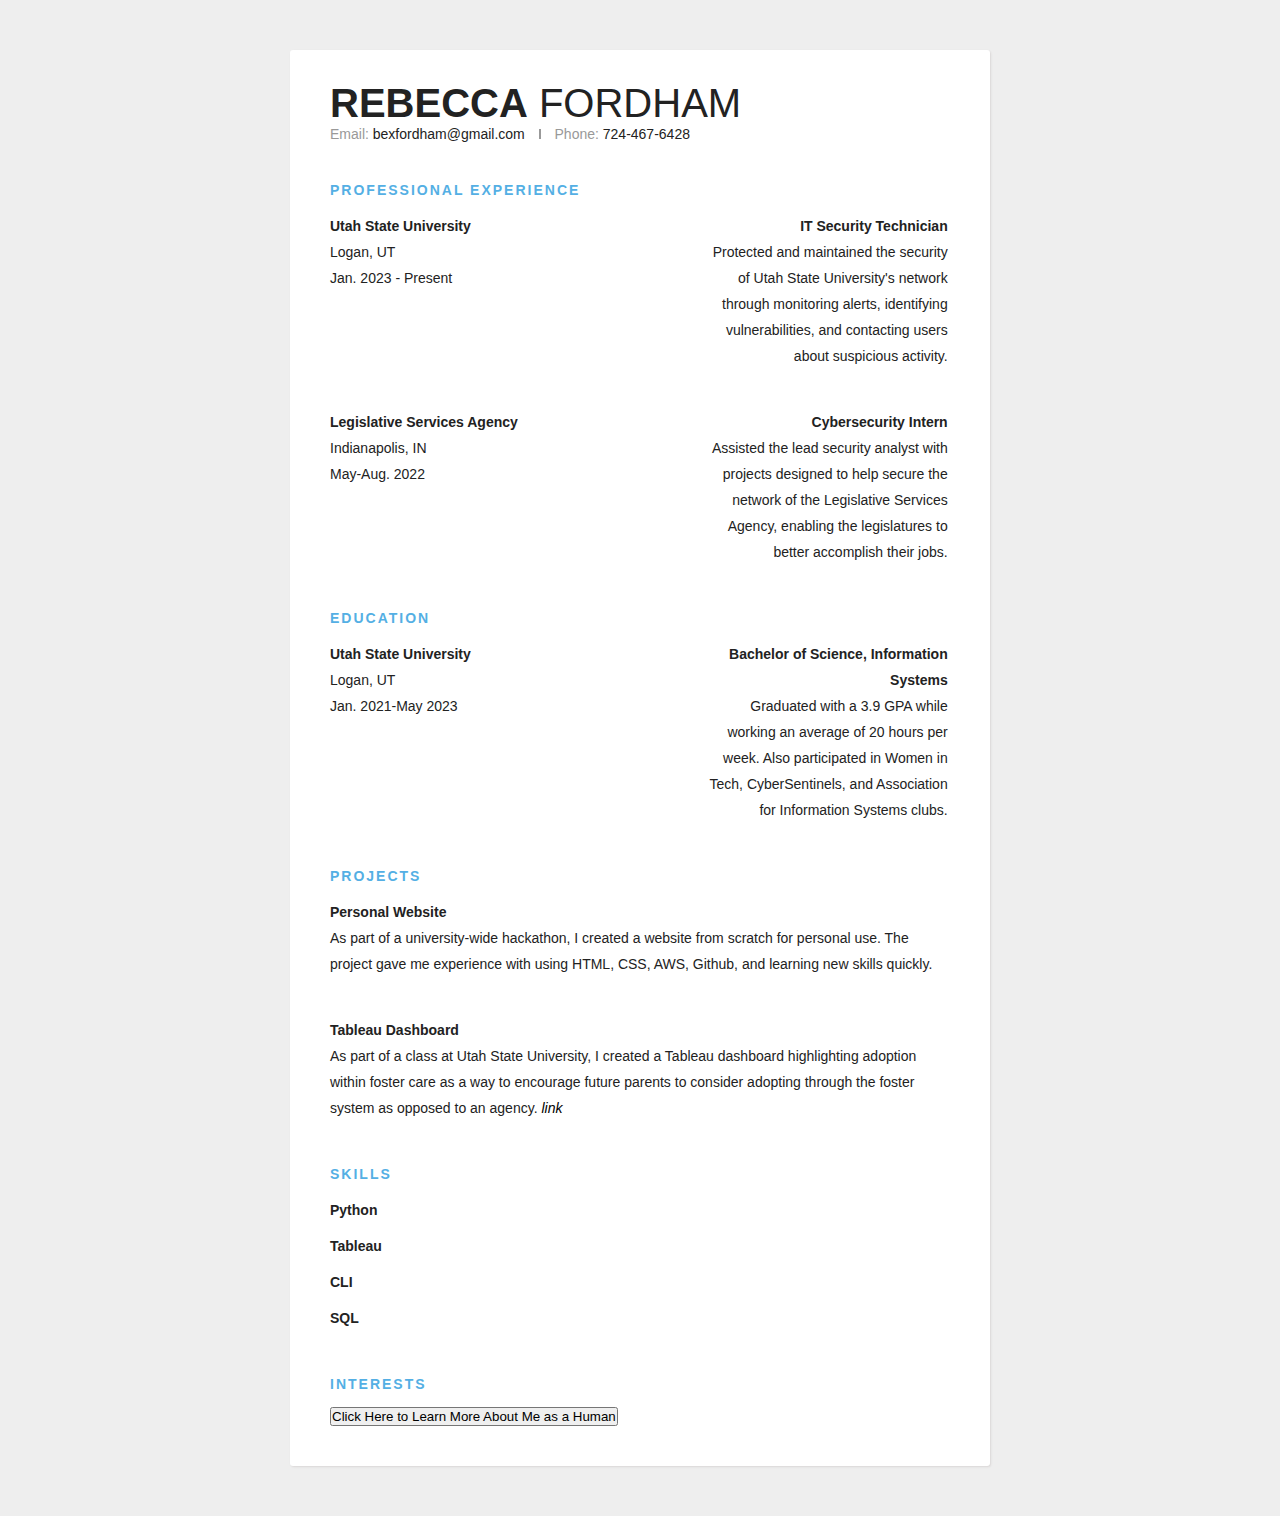
<file: index.html>
<html>
<title>Resume</title>
<link rel='stylesheet' href="style.css">

<div class="container">
  <div class="header">
    <div class="full-name">
      <span class="first-name">Rebecca</span> 
      <span class="last-name">Fordham</span>
    </div>
    <div class="contact-info">
      <span class="email">Email: </span>
      <span class="email-val">bexfordham@gmail.com</span>
      <span class="separator"></span>
      <span class="phone">Phone: </span>
      <span class="phone-val">724-467-6428</span>
      
    </div>
    
    </div>
    
   <div class="details">
    <div class="section">
      <div class="section__title">Professional Experience</div>
      <div class="section__list">
        <div class="section__list-item">
          <div class="left">
            <div class="name">Utah State University</div>
            <div class="addr">Logan, UT</div>
            <div class="duration">Jan. 2023 - Present</div>
          </div>
          <div class="right">
            <div class="name">IT Security Technician</div>
            <div class="desc">Protected and maintained the security of Utah State University's network through monitoring alerts, identifying vulnerabilities, and contacting users about suspicious activity. </div>
          </div>
        </div>
                <div class="section__list-item">
          <div class="left">
            <div class="name">Legislative Services Agency</div>
            <div class="addr">Indianapolis, IN</div>
            <div class="duration">May-Aug. 2022</div>
          </div>
          <div class="right">
            <div class="name">Cybersecurity Intern</div>
            <div class="desc">Assisted the lead security analyst with projects designed to help secure the network of the Legislative Services Agency, enabling the legislatures to better accomplish their jobs.</div>
          </div>
        </div>

      </div>
    </div>
    <div class="section">
      <div class="section__title">Education</div>
      <div class="section__list">
        <div class="section__list-item">
          <div class="left">
            <div class="name">Utah State University</div>
            <div class="addr">Logan, UT</div>
            <div class="duration">Jan. 2021-May 2023</div>
          </div>
          <div class="right">
            <div class="name">Bachelor of Science, Information Systems</div>
            <div class="desc">Graduated with a 3.9 GPA while working an average of 20 hours per week. Also participated in Women in Tech, CyberSentinels, and Association for Information Systems clubs.</div>
          </div>
        </div>
        </div>
      
  </div>
     <div class="section">
      <div class="section__title">Projects</div> 
       <div class="section__list">
         <div class="section__list-item">
           <div class="name">Personal Website</div>
           <div class="text">As part of a university-wide hackathon, I created a website from scratch for personal use. The project gave me experience with using HTML, CSS, AWS, Github, and learning new skills quickly. </div>
         </div>
         
         <div class="section__list-item">
                    <div class="name">Tableau Dashboard</div>
           <div class="text">As part of a class at Utah State University, I created a Tableau dashboard highlighting adoption within foster care as a way to encourage future parents to consider adopting through the foster system as opposed to an agency. <a href="/login">link</a>
           </div>
         </div>
       </div>
    </div>
     <div class="section">
       <div class="section__title">Skills</div>
       <div class="skills">
         <div class="skills__item">
           <div class="left"><div class="name">
             Python
             </div></div>
                    </div>
         
       </div>
       <div class="skills__item">
           <div class="left"><div class="name">
             Tableau</div></div>
                      </div>
         <div class="skills__item">
           <div class="left"><div class="name">
             CLI</div></div>
                      </div>
    
       <div class="skills__item">
           <div class="left"><div class="name">
             SQL</div></div>
                      </div>
         
       </div>
     <div class="section">
     <div class="section__title">
       Interests
       </div>
       <div class="section__list">
         <div class="section__list-item">
<a href="page2.html"><button type="button"><span></span>Click Here to Learn More About Me as a Human</button></a>          </div>
       </div>
     </div>
     </div>
  </div>
</html>
</file>
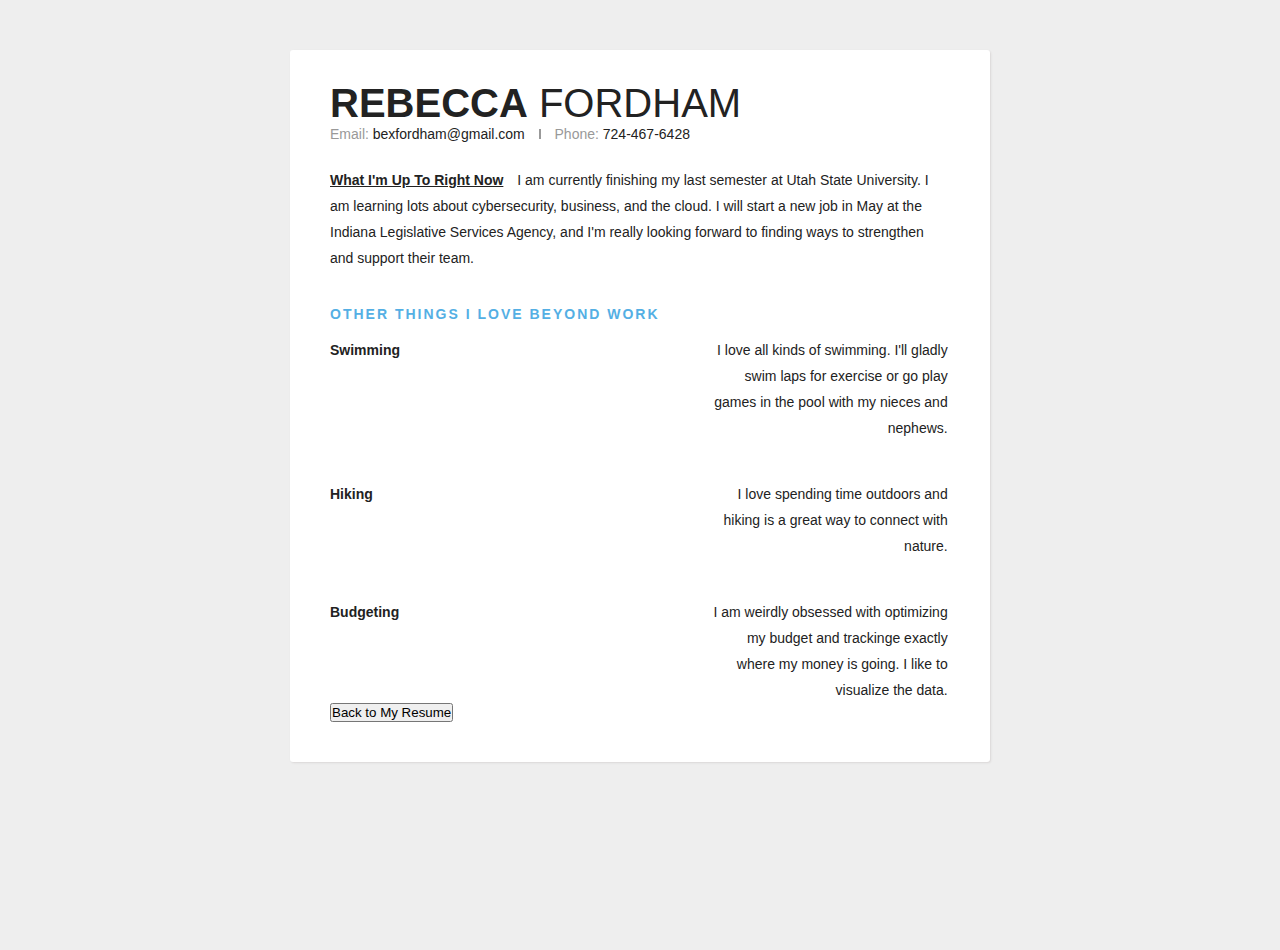
<file: page2.html>
<html>
<title>About Me</title>
<link rel='stylesheet' href="style.css">

<div class="container">
  <div class="header">
    <div class="full-name">
      <span class="first-name">Rebecca</span> 
      <span class="last-name">Fordham</span>
    </div>
    <div class="contact-info">
      <span class="email">Email: </span>
      <span class="email-val">bexfordham@gmail.com</span>
      <span class="separator"></span>
      <span class="phone">Phone: </span>
      <span class="phone-val">724-467-6428</span>
    </div>
    
    <div class="about">
      <span class="position">What I'm Up To Right Now</span>
      <span class="desc">
        I am currently finishing my last semester at Utah State University. I am learning lots about cybersecurity, business, and the cloud. I will start a new job in May at the Indiana Legislative Services Agency, and I'm really looking forward to finding ways to strengthen and support their team.
      </span>
    </div>
  </div>
   <div class="details">
    <div class="section">
      <div class="section__title">Other things I Love Beyond Work</div>
      <div class="section__list">
        <div class="section__list-item">
          <div class="left">
            <div class="name">Swimming</div>
            </div>
          <div class="right">
            <div class="desc">I love all kinds of swimming. I'll gladly swim laps for exercise or go play games in the pool with my nieces and nephews. </div>
          </div>
        </div>
                <div class="section__list-item">
          <div class="left">
            <div class="name">Hiking</div>
            </div>
          <div class="right">
            <div class="desc">I love spending time outdoors and hiking is a great way to connect with nature.</div>
          </div>
        </div>
          <div class="section__list-item">
          <div class="left">
            <div class="name">Budgeting</div>
            </div>
          <div class="right">
            <div class="desc">I am weirdly obsessed with optimizing my budget and trackinge exactly where my money is going. I like to visualize the data. </div>
          </div>
        </div>

      </div>
    </div>
    <a href="index.html"><button type="button"><span></span>Back to My Resume</button></a>
     
     </div>
  </div>
</html>
</file>
<file: style.css>
* {
  margin: 0;
  padding: 0;
  box-sizing: border-box;
}
html {
  height: 100%;  
}

body {
  min-height: 100%;  
  background: #eee;
  font-family: 'Lato', sans-serif;
  font-weight: 400;
  color: #222;
  font-size: 14px;
  line-height: 26px;
  padding-bottom: 50px;
}

.container {
  max-width: 700px;   
  background: #fff;
  margin: 0px auto 0px; 
  box-shadow: 1px 1px 2px #DAD7D7;
  border-radius: 3px;  
  padding: 40px;
  margin-top: 50px;
}

.header {
  margin-bottom: 30px;
}
.full-name {
    font-size: 40px;
    text-transform: uppercase;
    margin-bottom: 5px;
  }
  
  .first-name {
    font-weight: 700;
  }
  
  .last-name {
    font-weight: 300;
  }
  
  .contact-info {
    margin-bottom: 20px;
  }
  
  .email ,
  .phone , 
  .linkedin {
    color: #999;
    font-weight: 300;
  } 
  
  .separator {
    height: 10px;
    display: inline-block;
    border-left: 2px solid #999;
    margin: 0px 10px;
  }
  
  .position {
    font-weight: bold;
    display: inline-block;
    margin-right: 10px;
    text-decoration: underline;
  }
}


.details {
  line-height: 20px;
}
  .section {
    margin-bottom: 40px;  
  }
  
  .section:last-of-type {
    margin-bottom: 0px;  
  }
  
  .section__title {
    letter-spacing: 2px;
    color: #54AFE4;
    font-weight: bold;
    margin-bottom: 10px;
    text-transform: uppercase;
  }
  
  .section__list-item {
    margin-bottom: 40px;
  }
  
  .section__list-item:last-of-type {
    margin-bottom: 0;
  }
  
  .left ,
  .right {
    vertical-align: top;
    display: inline-block;
  }
  
  .left {
    width: 60%;    
  }
  
  .right {
    text-align: right;
    width: 39%;    
  }
  
  .name {
    font-weight: bold;
  }
  
  a {
    text-decoration: none;
    color: #000;
    font-style: italic;
  }
  
  a:hover {
    text-decoration: underline;
    color: #000;
  }
  
  .skills {
    
  }
    
  .skills__item {
    margin-bottom: 10px;  
  }
  
  .skills__item: .right {
    input {
      display: none;
    }
    
    label {
      display: inline-block;  
      width: 20px;
      height: 20px;
      background: #C3DEF3;
      border-radius: 20px;
      margin-right: 3px;
    }
    
    input:checked + label {
      background: #79A9CE;
    }
  }
}
</file>
